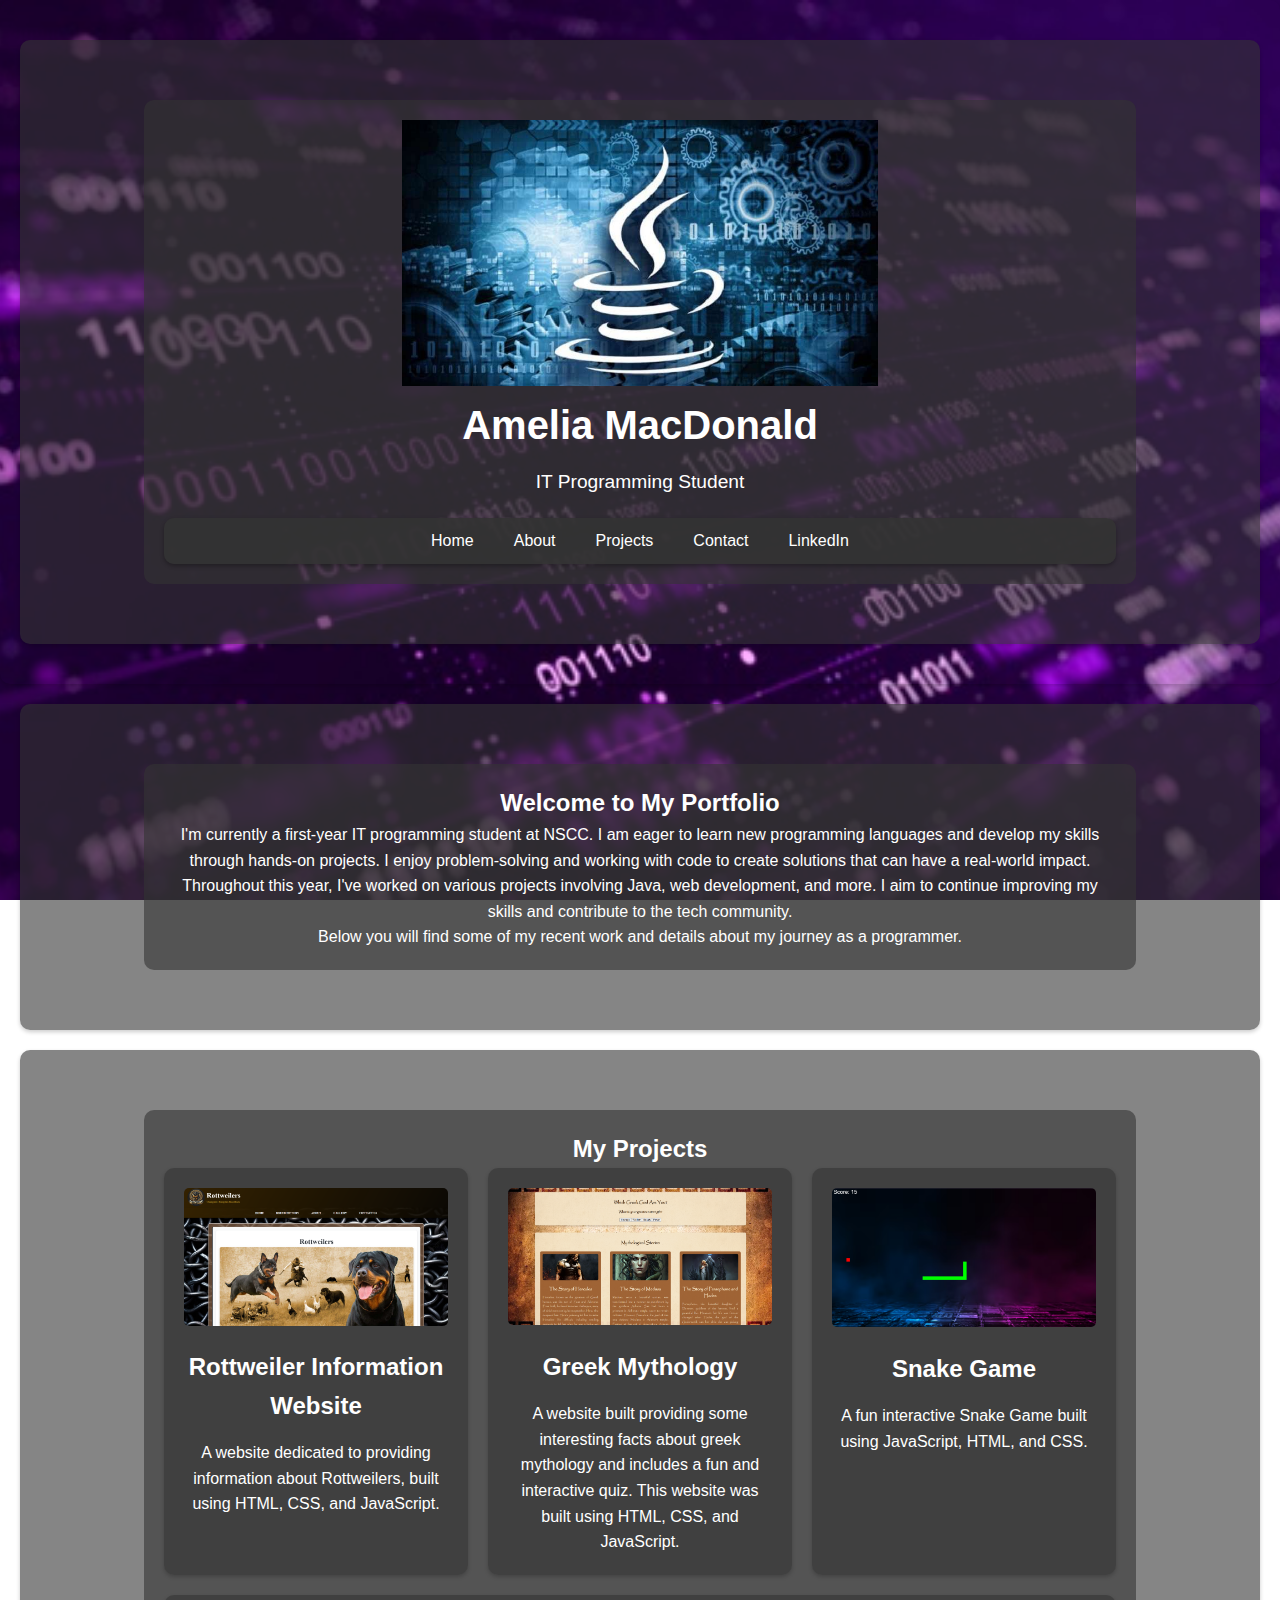
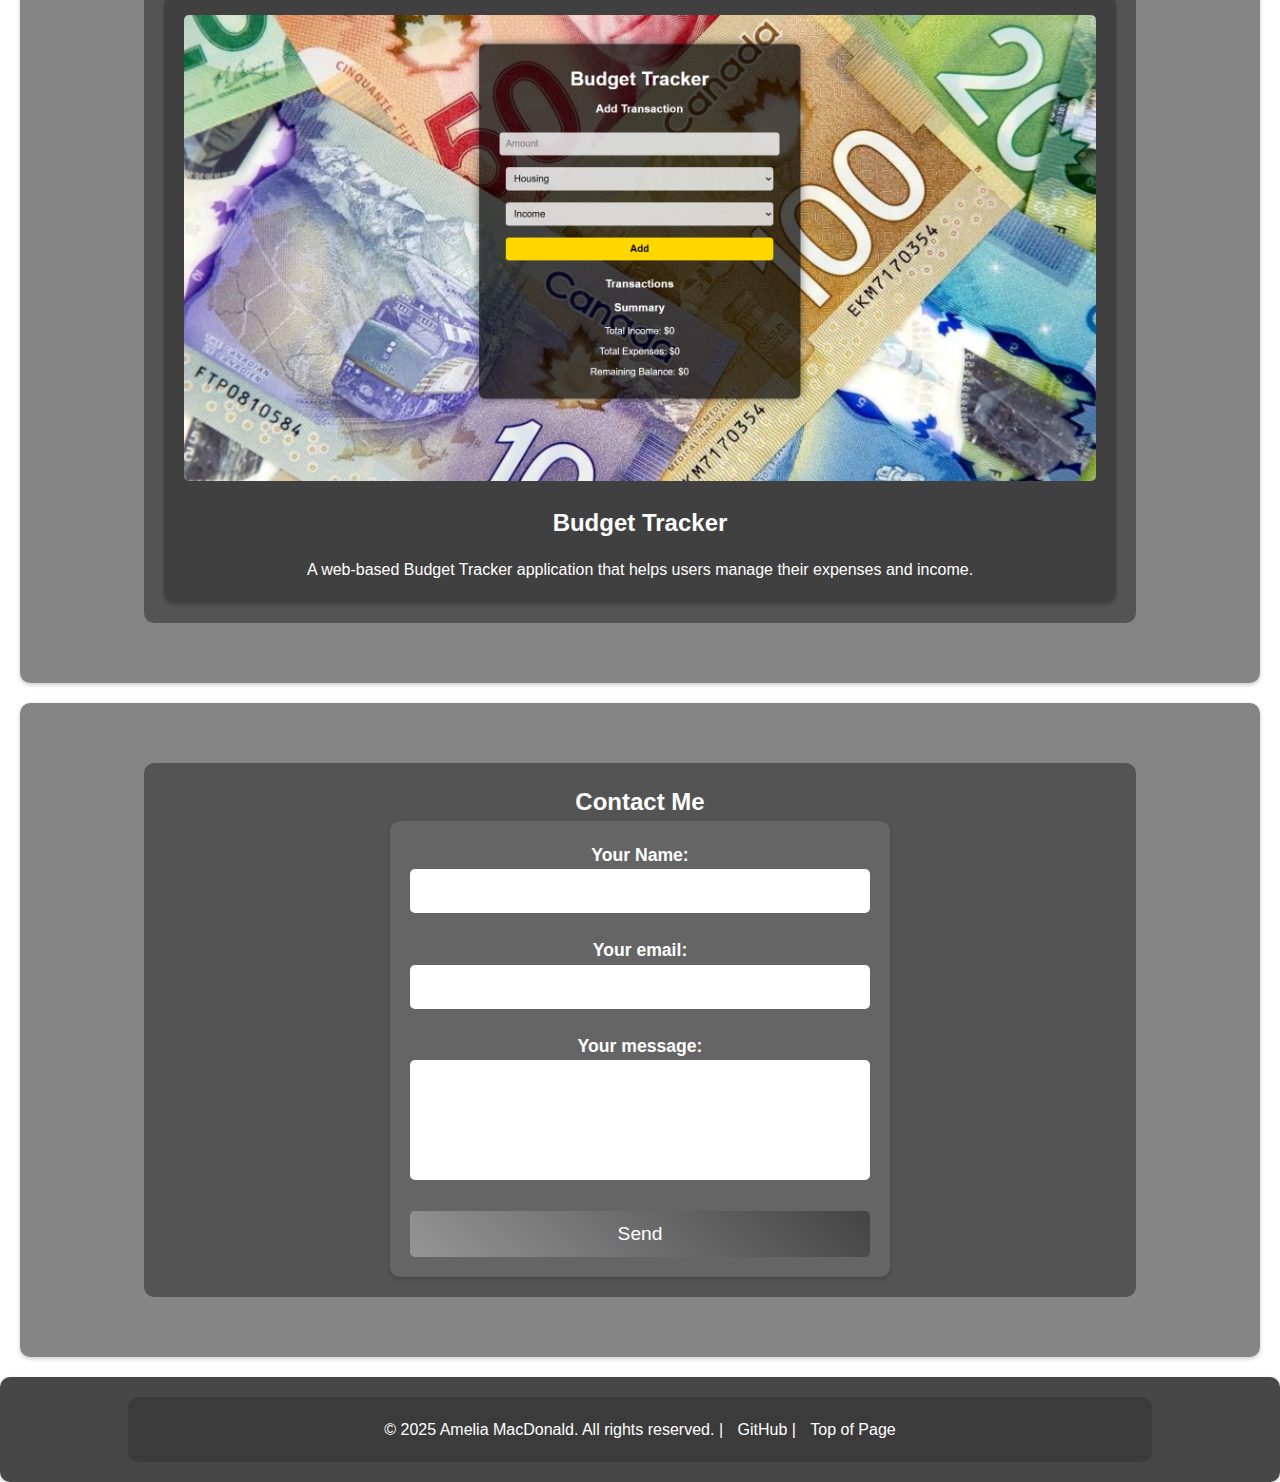
<file: index.html>
<!DOCTYPE html>
<html lang="en">
<head>
    <meta charset="UTF-8">
    <meta name="viewport" content="width=device-width, initial-scale=1.0">
    <meta name="description" content="Portfolio of a First-Year IT Programming Student">
    <title>Amelia MacDonald | IT Programming Portfolio</title>
    <link rel="stylesheet" href="styles.css">
</head>
<body>
    <!-- Header Section -->
    <header>
        <section id="header">
        <div class="container">
            <img class="Java" src="Java.jpg">
            <h1>Amelia MacDonald</h1>
            <p>IT Programming Student</p>
            <nav>
                <ul>
                    <li><a href="#header">Home</a></li>
                    <li><a href="about.html">About</a></li>
                    <li><a href="#portfolio">Projects</a></li>
                    <li><a href="#contact">Contact</a></li>
                    <li><a href="https://www.linkedin.com/in/amelia-macdonald-8a1871354/" target="_blank">LinkedIn</a></li>
                </ul>
            </nav>
        </div>
    </section>
    </header>

    <!-- Home Section -->
    <section id="home">
        <div class="container">
            <h2>Welcome to My Portfolio</h2>
            <p>I'm currently a first-year IT programming student at NSCC. I am eager to learn new programming languages and develop my skills through hands-on projects. I enjoy problem-solving and working with code to create solutions that can have a real-world impact. Throughout this year, I've worked on various projects involving Java, web development, and more. I aim to continue improving my skills and contribute to the tech community.</p>
            <p>Below you will find some of my recent work and details about my journey as a programmer.</p>
        </div>
    </section>

    <!-- Portfolio Section -->
    <section id="portfolio">
        <div class="container">
            <h2>My Projects</h2>
            <div class="projects">
                <div class="project">
                    <a href="https://ameliamd2310.github.io/AmeliaMD2310.github.io-Rottweiler/" target="_blank">
                        <img src="RottweilerWebsite.png" alt="Project 1">
                    </a>
                    <h3><a href="https://ameliamd2310.github.io/AmeliaMD2310.github.io-Rottweiler/" target="_blank">Rottweiler Information Website</a></h3>
                    <p>A website dedicated to providing information about Rottweilers, built using HTML, CSS, and JavaScript.</p>
                </div>
                 <div class="project">
                    <a href="https://ameliamd2310.github.io/AmeliaMD2310.github.io-Greek-Mythology/" target="_blank">
                        <img src="GreekMythologyWebsite.png" alt="Project 2">
                    </a>
                    <h3><a href="https://ameliamd2310.github.io/AmeliaMD2310.github.io-Greek-Mythology/" target="_blank">Greek Mythology</a></h3>
                    <p>A website built providing some interesting facts about greek mythology and includes a fun and interactive quiz. This website was built using HTML, CSS, and JavaScript.</p>
                </div>
                <div class="project">
                    <a href="https://ameliamd2310.github.io/AmeliaMD2310.github.io-Snake-Game/" target="_blank">
                        <img src="SnakeGame.png" alt="Project 3">
                    </a>
                    <h3><a href="https://ameliamd2310.github.io/AmeliaMD2310.github.io-Snake-Game/" target="_blank">Snake Game</a></h3>
                    <p>A fun interactive Snake Game built using JavaScript, HTML, and CSS.</p>
                </div>              
                <div class="project">
                    <a href="https://ameliamd2310.github.io/AmeliaMD2310.github.io-Budget-Tracker/" target="_blank">
                        <img src="BudgetTracker.png" alt="Project 4">
                    </a>
                    <h3><a href="https://ameliamd2310.github.io/AmeliaMD2310.github.io-Budget-Tracker/" target="_blank">Budget Tracker</a></h3>
                    <p>A web-based Budget Tracker application that helps users manage their expenses and income.</p>
                </div>
            </div>
        </div>
    </section>

    <!-- Contact Section -->
    <section id="contact">
        <div class="container">
            <h2>Contact Me</h2>
            <form
            action="https://formspree.io/f/mpwpypqo"
            method="POST"
          >
           <label>
            Your Name:
            <input type="text" name="Name">
            </label>       
            <label>
              Your email:
              <input type="email" name="email">
            </label>
            <label>
              Your message:
              <textarea name="message"></textarea>
            </label>
            <!-- your other form fields go here -->
            <button type="submit">Send</button>
          </form>
        </div>
    </section>

    <!-- Footer Section -->
    <footer>
        <div class="container">
            <p>&copy; 2025 Amelia MacDonald. All rights reserved. | <a href="https://github.com/AmeliaMD2310" target="_blank">GitHub</a> | <a href="#header" target="_blank">Top of Page</a> </p>
        </div>
    </footer>
</body>
</html>
</file>
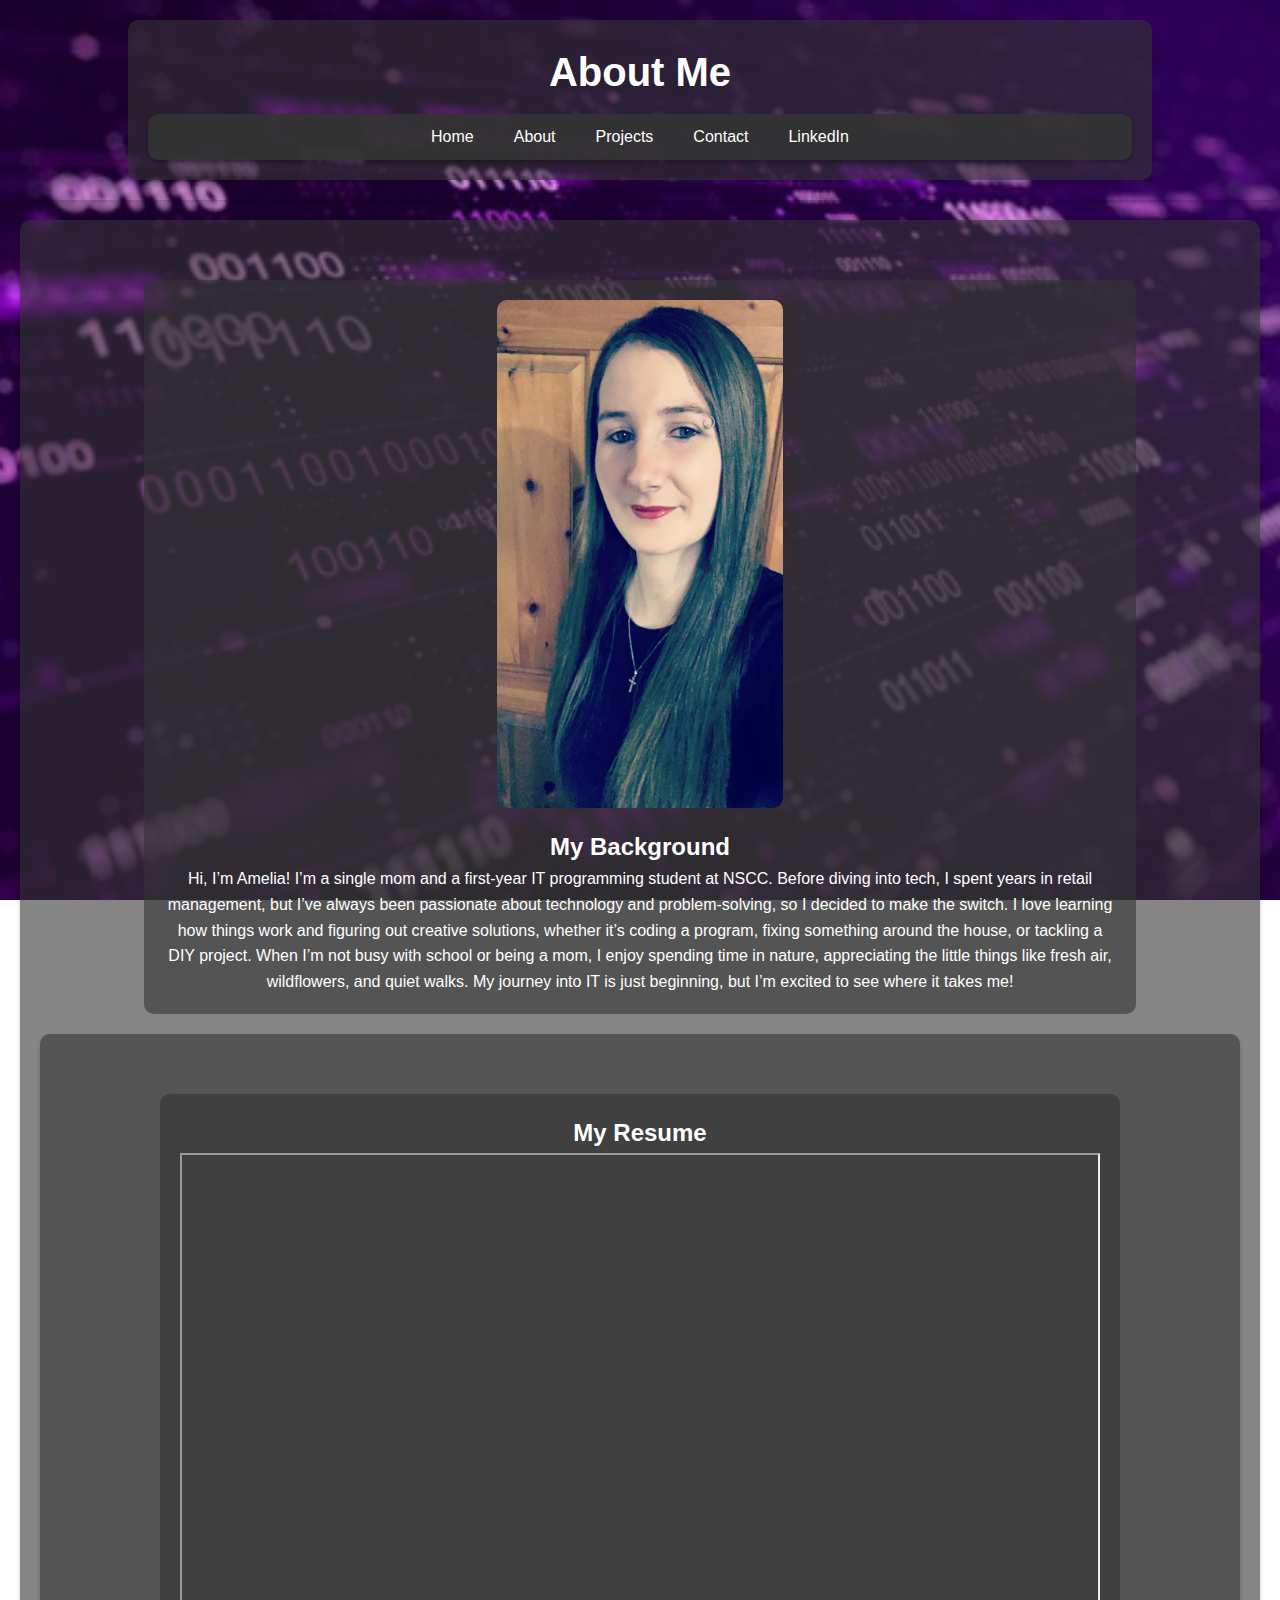
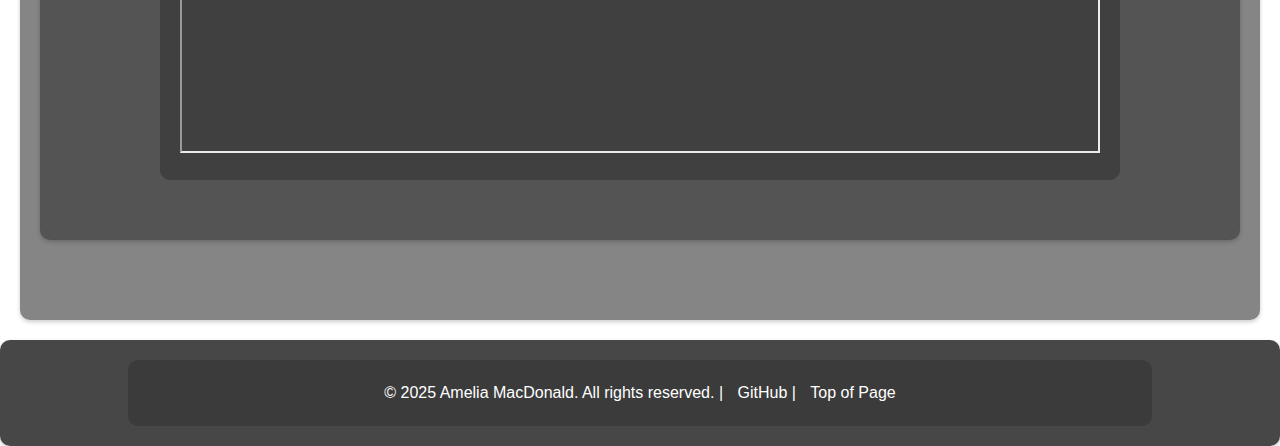
<file: about.html>
<!DOCTYPE html>
<html lang="en">
<head>
    <meta charset="UTF-8">
    <meta name="viewport" content="width=device-width, initial-scale=1.0">
    <title>About | Amelia MacDonald</title>
    <link rel="stylesheet" href="styles.css">
</head>
<body>
    <header>
        <div class="container">
            <h1>About Me</h1>
            <nav>
                <ul>
                    <li><a href="index.html#header">Home</a></li>
                    <li><a href="about.html">About</a></li>
                    <li><a href="index.html#portfolio">Projects</a></li>
                    <li><a href="index.html#contact">Contact</a></li>
                    <li><a href="https://www.linkedin.com/in/amelia-macdonald-8a1871354/" target="_blank">LinkedIn</a></li>

                </ul>
            </nav>
        </div>
    </header>
    <section id="about">
        <div class="container">
            <img class="Amelia" src="Amelia.JPG">
            <h2>My Background</h2>
            <p>Hi, I’m Amelia! I’m a single mom and a first-year IT programming student at NSCC. Before diving into tech, I spent years in retail management, but I’ve always been passionate about technology and problem-solving, so I decided to make the switch. I love learning how things work and figuring out creative solutions, whether it’s coding a program, fixing something around the house, or tackling a DIY project. When I’m not busy with school or being a mom, I enjoy spending time in nature, appreciating the little things like fresh air, wildflowers, and quiet walks. My journey into IT is just beginning, but I’m excited to see where it takes me!</p>
        </div>
        <section id="resume">
            <div class="container">
                <h2>My Resume</h2>
                <iframe src="Amelia MacDonald Resume.pdf" width="100%" height="600px"></iframe>
            </div>
        </section>
    </section>
    <footer>
        <div class="container">
            <p>&copy; 2025 Amelia MacDonald. All rights reserved. | <a href="https://github.com/AmeliaMD2310" target="_blank">GitHub</a> | <a href="#About" target="_blank">Top of Page</a> </p>
        </div>
    </footer>
</body>
</html>
</file>
<file: styles.css>
/* Resetting default styles */
* {
    margin: 0;
    padding: 0;
    box-sizing: border-box;
}

/* Body and Global Styles */
body {
    font-family: Arial, sans-serif;
    line-height: 1.6;
    color: #333;
    background: url('Binary2.jpg') no-repeat center center fixed;
    background-size: cover;
}

/* Container to center content */
.container {
    width: 80%;
    max-width: 1200px;
    margin: 0 auto;
    background: rgba(51, 51, 51, 0.6); /* Match section transparency */
    padding: 20px;
    border-radius: 10px;
}

/* Header */
.Java {
    width: 50%; /* You can adjust this percentage to make the image smaller */
    height: auto; /* This will maintain the aspect ratio */
}

.Amelia {
    width: 30%; /* Adjust the size of Amelia image */
    height: auto;
    display: block;
    margin: 0 auto 20px auto; /* Center the image with margin */
    border-radius: 10px;
}

header {
    color: #fff;
    padding: 20px 0;
    text-align: center;
    border-radius: 10px;
    box-shadow: 0 2px 4px rgba(0, 0, 0, 0.2);
}

header h1 {
    font-size: 2.5rem;
    margin-bottom: 10px;
}

header p {
    font-size: 1.2rem;
    margin-bottom: 20px;
}

/* Navigation */
nav {
    background: rgba(51, 51, 51, 0.9); /* Slightly less transparent to stand out */
    padding: 10px 0;
    border-radius: 10px;
    box-shadow: 0 2px 4px rgba(0, 0, 0, 0.3);
}

nav ul {
    list-style: none;
    display: flex;
    justify-content: center;
    gap: 20px;
}

nav a {
    color: #fff;
    text-decoration: none;
    font-size: 1rem;
    padding: 5px 10px;
    transition: transform 0.3s ease, background-color 0.3s ease, box-shadow 0.3s ease; /* Smooth transition */
}

/* Add "pop" effect when hovering over the menu items */
nav a:hover {
    transform: scale(1.1); /* Scale the text up */
    background-color: rgba(255, 255, 255, 0.2); /* Add a subtle background color */
    box-shadow: 0 2px 5px rgba(0, 0, 0, 0.2); /* Add a subtle shadow to the link */
    border-radius: 5px; /* Round the corners of the background for a smoother look */
}

/* Sections */
section {
    background: rgba(51, 51, 51, 0.6); /* Further increased transparency */
    color: #fff;
    padding: 60px 0;
    text-align: center;
    margin: 20px;
    border-radius: 10px;
    box-shadow: 0 2px 4px rgba(0, 0, 0, 0.2);
}

/* Portfolio Section */
.projects {
    display: flex;
    justify-content: space-between;
    gap: 20px;
    flex-wrap: wrap;
}

.project {
    flex: 1;
    min-width: 250px;
    background: rgba(51, 51, 51, 0.6); /* Further increased transparency */
    color: #fff;
    padding: 20px;
    text-align: center;
    border-radius: 10px;
    box-shadow: 0 2px 4px rgba(0, 0, 0, 0.2);
}

.project img {
    max-width: 100%;
    border-radius: 5px;
    transition: transform 0.3s ease, box-shadow 0.3s ease; /* Add transition for smooth effect */
}

.project img:hover {
    transform: scale(1.1); /* Scale the image to 110% of its size */
    box-shadow: 0 4px 10px rgba(0, 0, 0, 0.3); /* Add shadow for emphasis */
}

.project h3 {
    font-size: 1.5rem;
    margin: 15px 0;
}

.project h3 a {
    color: #fff; /* Change link color to white */
    text-decoration: none;
}

.project h3 a:hover {
    text-decoration: underline;
}

#contact form {
    max-width: 500px;
    margin: 0 auto;
    padding: 20px;
    background: rgba(255, 255, 255, 0.1); /* Slight transparency */
    border-radius: 10px;
    box-shadow: 0 2px 5px rgba(0, 0, 0, 0.2);
}

#contact label {
    display: block;
    font-size: 1.1rem;
    margin-bottom: 8px;
    color: #fff; /* Matches the theme */
    font-weight: bold;
}

#contact input, #contact textarea {
    width: 100%;
    padding: 12px;
    margin-bottom: 15px;
    border: 1px solid rgba(255, 255, 255, 0.3);
    background: rgb(255, 255, 255);
    color: #000000;
    border-radius: 5px;
    font-size: 1rem;
}

#contact textarea {
    min-height: 120px;
    resize: none;
}

#contact input::placeholder, 
#contact textarea::placeholder {
    color: rgba(0, 0, 0, 0.7);
}

#contact button {
    width: 100%;
    padding: 12px;
    font-size: 1.2rem;
    background: linear-gradient(45deg, #959595, #444);
    color: #fff;
    border: none;
    cursor: pointer;
    border-radius: 5px;
    transition: all 0.3s ease-in-out;
}

#contact button:hover {
    background: linear-gradient(45deg, #444, #222);
    transform: scale(1.05);
}

/* Footer Section */
footer {
    background: rgba(51, 51, 51, 0.9); /* Further increased transparency */
    color: #fff;
    padding: 20px 0;
    text-align: center;
    border-radius: 10px;
    box-shadow: 0 2px 4px rgba(0, 0, 0, 0.2);
}

footer a {
    color: #fff;
    text-decoration: none;
    margin-left: 10px;
}

footer a:hover {
    text-decoration: underline;
}
</file>
